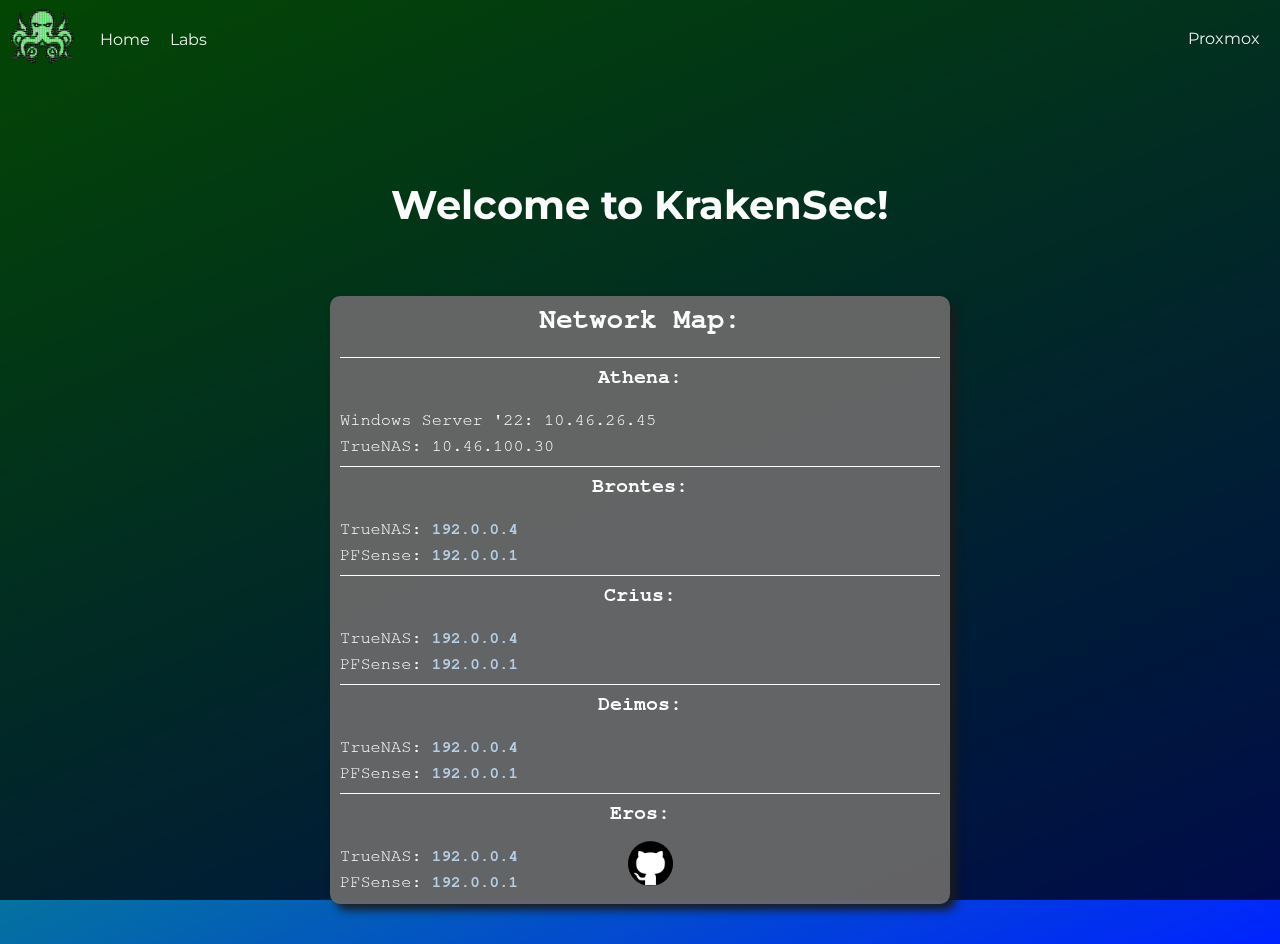
<file: index.html>
<!DOCTYPE html>
<html>
    <head>
        <meta charset="UTF-8">
        <meta name="viewport" content="width=device-width, initial-scale=1.0">
    	<link rel="stylesheet" type="text/css" href="style.css">
    	<link href="https://fonts.googleapis.com/css?family=Montserrat&display=swap" rel="stylesheet">
    	<title>KrakenSec</title>
    </head>
    <header>
        <nav>
            <div class="logo"><img src="ascii.png" alt="KrakenSec Logo" class="logo-img"></div>
            <a href="../">Home</a>
            <a href="../labs">Labs</a>
        </nav>
        <nav class="proxmox-nav">
            <a href="https://10.46.100.10:8006">Proxmox</a>
        </nav>
    </header>
    <body>
        <h1>Welcome to KrakenSec!</h1>
        <div class="box">
            <h2>Network Map:</h2>
            <hr>
            <h3><abbr title="HPE ProLiant">Athena:</abbr></h3>
             <ul>
                <li>Windows Server '22: 10.46.26.45</li><br>
                <li>TrueNAS: 10.46.100.30</li><br>
            </ul>
            <hr>
            <h3><abbr title="Dell PowerEdge R610">Brontes:</abbr></h3>
            <ul>
                <li>TrueNAS: <a href="http://192.0.0.4" style="display: inline;">192.0.0.4</a></li><br>
                <li>PFSense: <a href="http://192.0.0.1" style="display: inline;">192.0.0.1</a></li><br>
            </ul>
            <hr>
            <h3><abbr title="Dell PowerEdge R410">Crius:</abbr></h3>
            <ul>
                <li>TrueNAS: <a href="http://192.0.0.4" style="display: inline;">192.0.0.4</a></li><br>
                <li>PFSense: <a href="http://192.0.0.1" style="display: inline;">192.0.0.1</a></li><br>
            </ul>
            <hr>
            <h3><abbr title="Optiplex 7070">Deimos:</abbr></h3>
            <ul>
                <li>TrueNAS: <a href="http://192.0.0.4" style="display: inline;">192.0.0.4</a></li><br>
                <li>PFSense: <a href="http://192.0.0.1" style="display: inline;">192.0.0.1</a></li><br>
            </ul>
            <hr>
            <h3><abbr title="Optiplex 7070">Eros:</abbr></h3>
            <ul>
                <li>TrueNAS: <a href="http://192.0.0.4" style="display: inline;">192.0.0.4</a></li><br>
                <li>PFSense: <a href="http://192.0.0.1" style="display: inline;">192.0.0.1</a></li><br>
            </ul>
        </div>   
    </body>
    <footer>
        <a class="button" href="https://www.github.com/ronios/krakensecwebsite"><img src="github.png"></a>
    </footer>
</html>
</file>
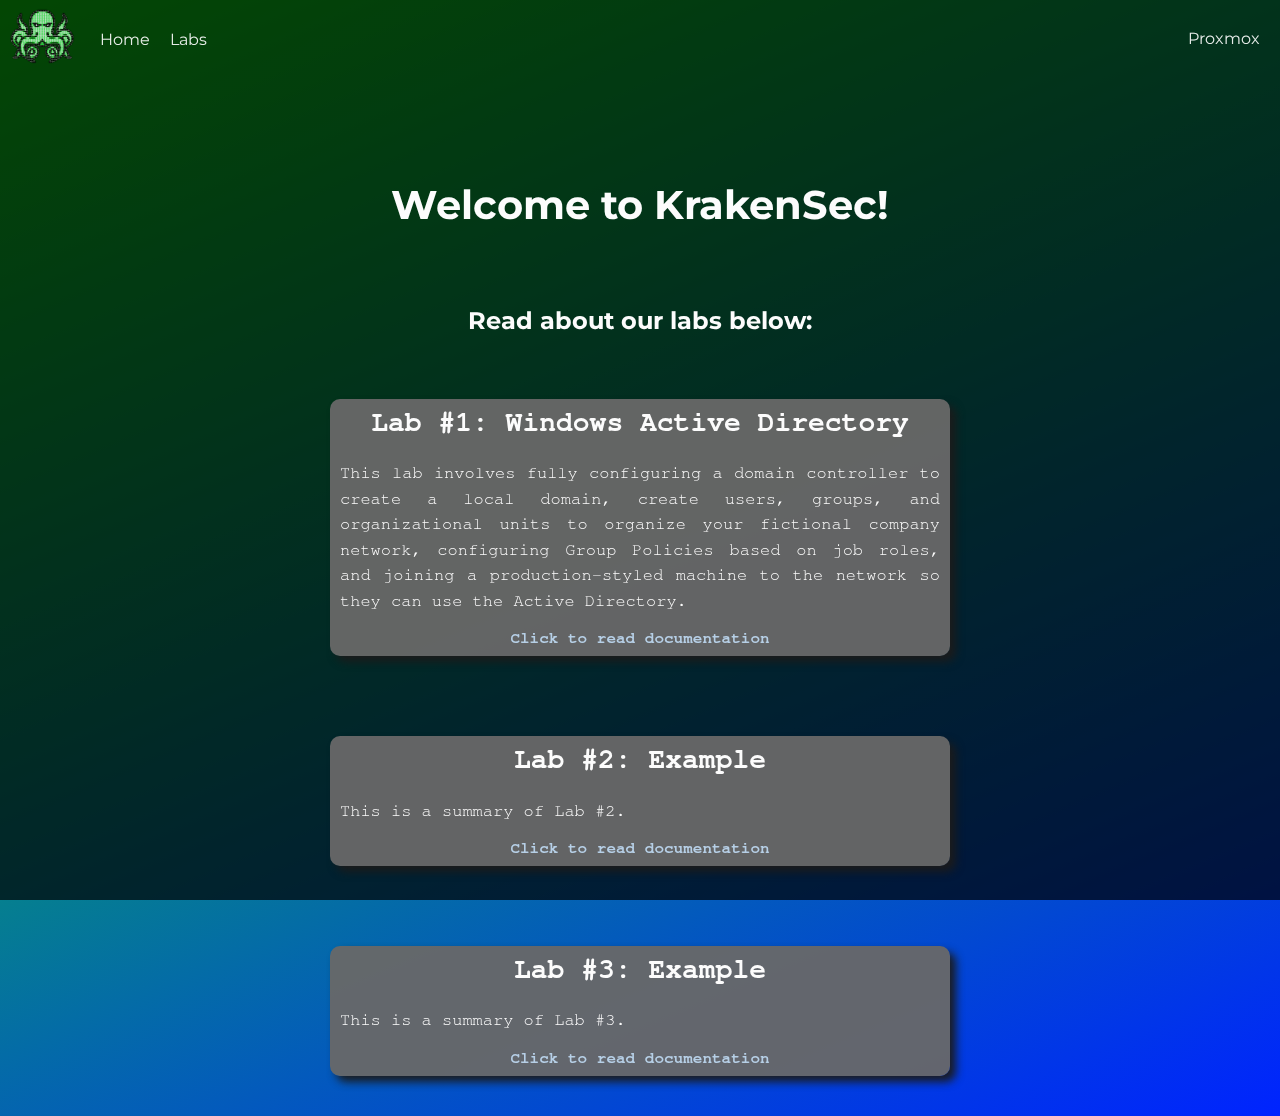
<file: labs/index.html>
<!DOCTYPE html>
<html>
<head>
	<link rel="stylesheet" type="text/css" href="style.css">
	<link href="https://fonts.googleapis.com/css?family=Montserrat&display=swap" rel="stylesheet">
	<title>KrakenSec</title>
</head>
<header>
    <nav>
        <div class="logo"><img src="../ascii.png" alt="KrakenSec Logo" class="logo-img"></div>
        <a href="../">Home</a>
        <a href="../labs">Labs</a>
    </nav>
    <nav class="proxmox-nav">
        <a href="https://10.46.100.10:8006">Proxmox</a>
    </nav>
</header>
<body>
    <h1>Welcome to KrakenSec!</h1>
    <h3>Read about our labs below:</h3>   
    <div class="box">
        <h2>Lab #1: Windows Active Directory</h2>
        <p>This lab involves fully configuring a domain controller to create a local domain, create users, groups, and organizational units to organize your fictional company network, configuring Group Policies based on job roles, and joining a production-styled machine to the network so they can use the Active Directory.</p>
        <a href="../documentation/active-directory.pdf">Click to read documentation</a>
    </div>
    <div class="box">
        <h2>Lab #2: Example</h2>
        <p>This is a summary of Lab #2.</p>
        <a href="lab2.html">Click to read documentation</a>
    </div>
    <div class="box">
        <h2>Lab #3: Example</h2>
        <p>This is a summary of Lab #3.</p>
        <a href="lab3.html">Click to read documentation</a>
    </div>    <!-- Add more boxes as needed for each lab -->
</body>
</html>
</file>
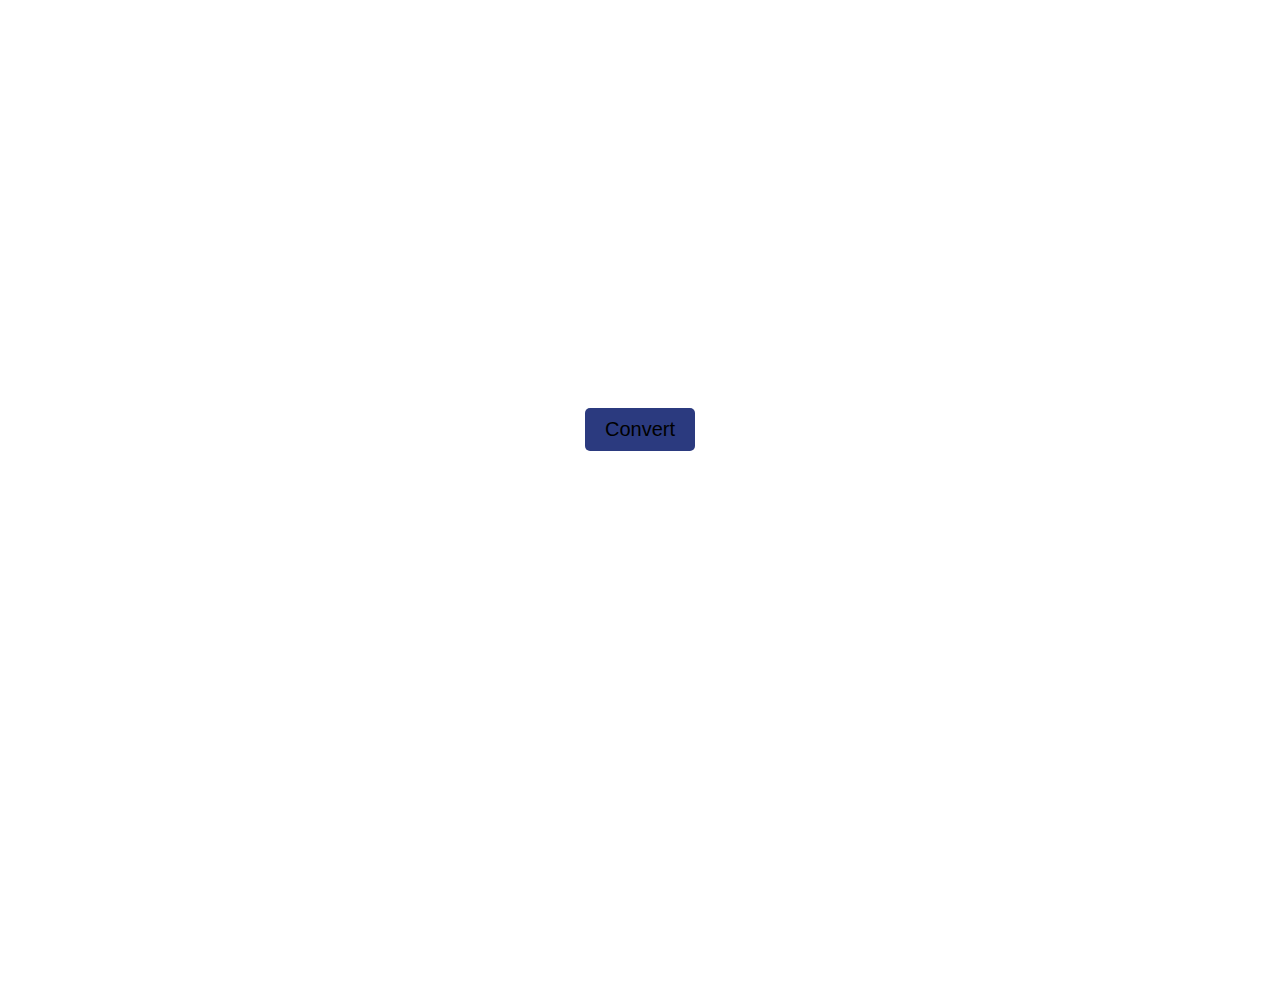
<file: metasploitable/index.html>
<!DOCTYPE html>
<html>
<head>
	<title>KrakenSec - Welcome to the Metasploitable Lab</title>
    <style>
        body {
            background-image: url('https://cdn.discordapp.com/attachments/863914826031169549/1099178705433137245/wallapepr1920.png');
            background-repeat: no-repeat;
            background-size: cover;
            background-position: center;
            margin: 0;
            padding: 0;
            color: white;
            min-height: 100vh;
            }
        h1 {
            text-align: center;
            font-size: 60px;
            font-family: 'Helvetica', sans-serif;
            margin-top: 100px;
        }
        h3 {
            text-align: center;
            font-size: 28px;
            font-family: 'Helvetica', sans-serif;
            margin-top: 50px;
        }
        label {
  font-size: 25px;
  font-family: 'Helvetica', sans-serif;
  display: block;
  margin-top: 50px;
  text-align: center;
}

input[type="number"] {
  font-size: 24px;
  font-family: 'Helvetica', sans-serif;
  margin: auto;
  display: block;
  padding: 10px;
  border-radius: 5px;
  border: none;
  width: 3%;
}
      button {
    font-size: 20px;
    font-family: 'Helvetica', sans-serif;
    color: black;
    background-color: #2b3a7f;
    border: none;
    border-radius: 5px;
    padding: 10px 20px;
    margin-top: 30px;
    margin-left: auto;
    margin-right: auto;
    display: block;
    cursor: pointer;
    transition: background-color 0.3s ease;
}
        button:hover {
            background-color: #1072b9;
        }
        #result {
            font-size: 24px;
            font-family: 'Helvetica', sans-serif;
            text-align: center;
            margin-top: 50px;
        }
        a {
            color: #01BFA5;
            text-decoration: none;
            font-size: 18px;
            font-family: 'Helvetica', sans-serif;
            display: block;
            text-align: center;
            margin-top: 50px;
        }
        a:hover {
            text-decoration: underline;
        }
    </style>
</head>
<body>
	<h1>Welcome to the Metasploitable Lab</h1>
  <h3>A hands-on penetration testing lab designed to help you learn the basics of ethical hacking</h3>
  <label for="number-input">Enter the number that matches your lab number:</label>
  <input type="number" id="number-input" min="1" max="20" required>
  <button id="submit-button">Convert</button>
  <div id="result"></div>
  <script src="main.js"></script>
</body>
</html>
</file>
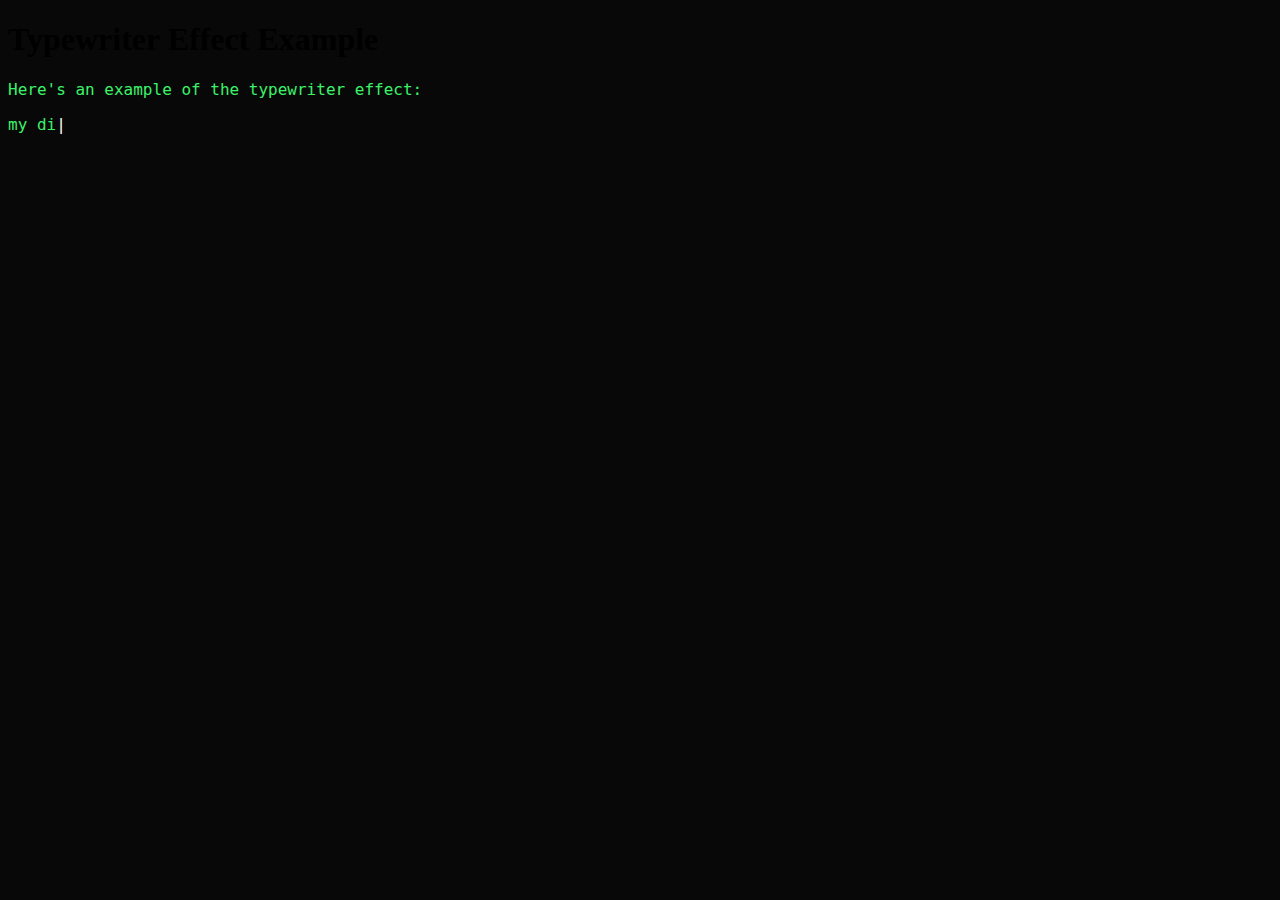
<file: test/index.html>
<!DOCTYPE html>
<html>
<head>
  <title>Typewriter Effect Example</title>
  <link rel="stylesheet" href="style.css">
  <script src="https://code.jquery.com/jquery-3.6.0.min.js"></script>
  <script src="typewriter.js"></script>
</head>
<body>
  <h1>Typewriter Effect Example</h1>
  <div id="typewriter">
  <p>Here's an example of the typewriter effect:</p>
  </div>
    </body>
</html>
</file>
<file: style.css>
body::before {
  content:"";
  display:block;
  position:fixed;
  top:0;
  left:0;
  width:100%;
  height:100%;
  z-index:-1;
  background-color:rgba(0,0,0,0.7)
  }
  
  body {
    background: rgb(11,236,11);
    background: linear-gradient(157deg, rgba(11,236,11,1) 0%, rgba(0,35,255,1) 100%, rgba(252,69,196,1) 100%);
  background-color:#000;
  background-repeat:no-repeat;
  background-size:cover;
  background-position:center;
  margin:0;
  padding:0;
  color:#fcfcfc;
  min-height:100vh;
  font-family:'montserrat',sans-serif;
  height:100%;
  display:flex;
  flex-direction:column
  }
  
  h1 {
  text-align:center;
  font-size:40px;
  font-weight:700;
  margin-top:100px
  }
  
  h2 {
  text-align:center;
  font-size:30px;
  font-weight:700;
  margin-top:75px
  }
  
  h3 {
  font-size:24px;
  font-weight:700;
  margin-top:50px;
  text-align:center
  }
  
  .box {
  background-color:#686868f3;
  padding:10px;
  border-radius:10px;
  margin:10px auto;
  width:600px;
  max-width:600px;
  animation:fadein 1.5s;
  margin-top:40px;
  margin-bottom:40px;
  font-family:'FreeMono',monospace;
  box-shadow:6px 6px 9px rgba(27,27,27,0.96)
  }
  
  @keyframes fadein {
  from {
  opacity:0
  }
  
  to {
  opacity:1
  }
  }
  
  .box h2 {
  font-size:28px;
  font-weight:700;
  margin-top:0;
  text-align:center
  }
  
  .box h3 {
  font-size:20px;
  font-weight:700;
  margin-top:0;
  text-align:center
  }
  
  .box p {
  font-size:17px;
  line-height:1.5;
  margin-top:10px;
  text-align:justify
  }
  
  .box a {
  color:#b6cfe6;
  text-decoration:none;
  font-size:16px;
  font-weight:700;
  display:block;
  text-align:center;
  margin-top:10px;
  transition:color .3s ease
  }
  
  .box a:hover {
  color:#fff
  }
  
  .box ul {
  list-style-type:none;
  padding:0;
  margin:0;
  display:inline-block
  }
  
  .box li {
  display:inline-block;
  margin-right:10px;
  font-size:17px;
  line-height:1.5
  }
  
  .box.network a {
  color:#01BFA5;
  text-decoration:none;
  font-size:16px;
  font-weight:700;
  display:inline-block;
  text-align:center;
  margin-top:10px;
  transition:color .3s ease
  }
  
  .box.network li {
  display:inline-block;
  margin-right:10px;
  font-size:17px;
  line-height:1.5;
  vertical-align:middle
  }
  
  li a {
  display:inline
  }
  
  header {
  display:flex;
  justify-content:space-between;
  align-items:center;
  padding:10px;
  background-color:#33333300;
  color:#fff;
  opacity:.9;
  margin-top:-2px
  }
  
  .logo-img {
  width:65px;
  height:auto
  }
  
  .logo {
  font-size:24px;
  font-weight:700;
  margin-right:15px
  }
  
  footer {
  background-color:#33333300;
  opacity:1;
  color:#fff;
  padding:10px;
  position:fixed;
  left:0;
  bottom:0;
  width:100%;
  text-align:center
  }
  
  nav {
  display:flex;
  align-items:center;
  justify-content:space-between
  }
  
  nav a {
  color:#fff;
  text-decoration:none;
  padding:10px;
  transition:color .3s ease
  }
  
  nav a:hover {
  color:#4169e1
  }
  
  .proxmox-nav {
  margin-left:auto;
  margin-top:-2px
  }
  
  .button {
  display:inline-block;
  border-radius:50%;
  background-color:#171515;
  width:45px;
  height:45px;
  text-decoration:none;
  overflow:hidden;
  opacity:1
  }
  
  .button img {
  display:block;
  max-width:100%;
  max-height:100%;
  margin:auto;
  filter:blur(0)
  }
  
  hr {
  height:1px;
  border:none;
  border-top:1.5px solid #fff
  }
  
  abbr {
  text-decoration:none
  }
</file>
<file: labs/style.css>
body::before {
    content:"";
    display:block;
    position:fixed;
    top:0;
    left:0;
    width:100%;
    height:100%;
    z-index:-1;
    background-color:rgba(0,0,0,0.7)
    }
    
    body {
      background: rgb(11,236,11);
      background: linear-gradient(157deg, rgba(11,236,11,1) 0%, rgba(0,35,255,1) 100%, rgba(252,69,196,1) 100%);
    background-color:#000;
    background-repeat:no-repeat;
    background-size:cover;
    background-position:center;
    margin:0;
    padding:0;
    color:#fcfcfc;
    min-height:100vh;
    font-family:'montserrat',sans-serif;
    height:100%;
    display:flex;
    flex-direction:column
    }
    
    h1 {
    text-align:center;
    font-size:40px;
    font-weight:700;
    margin-top:100px
    }
    
    h2 {
    text-align:center;
    font-size:30px;
    font-weight:700;
    margin-top:75px
    }
    
    h3 {
    font-size:24px;
    font-weight:700;
    margin-top:50px;
    text-align:center
    }
    
    .box {
    background-color:#686868f3;
    padding:10px;
    border-radius:10px;
    margin:10px auto;
    width:600px;
    max-width:600px;
    animation:fadein 1.5s;
    margin-top:40px;
    margin-bottom:40px;
    font-family:'FreeMono',monospace;
    box-shadow:6px 6px 9px rgba(27,27,27,0.96)
    }
    
    @keyframes fadein {
    from {
    opacity:0
    }
    
    to {
    opacity:1
    }
    }
    
    .box h2 {
    font-size:28px;
    font-weight:700;
    margin-top:0;
    text-align:center
    }
    
    .box h3 {
    font-size:20px;
    font-weight:700;
    margin-top:0;
    text-align:center
    }
    
    .box p {
    font-size:17px;
    line-height:1.5;
    margin-top:10px;
    text-align:justify
    }
    
    .box a {
    color:#b6cfe6;
    text-decoration:none;
    font-size:16px;
    font-weight:700;
    display:block;
    text-align:center;
    margin-top:10px;
    transition:color .3s ease
    }
    
    .box a:hover {
    color:#fff
    }
    
    .box ul {
    list-style-type:none;
    padding:0;
    margin:0;
    display:inline-block
    }
    
    .box li {
    display:inline-block;
    margin-right:10px;
    font-size:17px;
    line-height:1.5
    }
    
    .box.network a {
    color:#01BFA5;
    text-decoration:none;
    font-size:16px;
    font-weight:700;
    display:inline-block;
    text-align:center;
    margin-top:10px;
    transition:color .3s ease
    }
    
    .box.network li {
    display:inline-block;
    margin-right:10px;
    font-size:17px;
    line-height:1.5;
    vertical-align:middle
    }
    
    li a {
    display:inline
    }
    
    header {
    display:flex;
    justify-content:space-between;
    align-items:center;
    padding:10px;
    background-color:#33333300;
    color:#fff;
    opacity:.9;
    margin-top:-2px
    }
    
    .logo-img {
    width:65px;
    height:auto
    }
    
    .logo {
    font-size:24px;
    font-weight:700;
    margin-right:15px
    }
    
    footer {
    background-color:#33333300;
    opacity:1;
    color:#fff;
    padding:10px;
    position:fixed;
    left:0;
    bottom:0;
    width:100%;
    text-align:center
    }
    
    nav {
    display:flex;
    align-items:center;
    justify-content:space-between
    }
    
    nav a {
    color:#fff;
    text-decoration:none;
    padding:10px;
    transition:color .3s ease
    }
    
    nav a:hover {
    color:#4169e1
    }
    
    .proxmox-nav {
    margin-left:auto;
    margin-top:-2px
    }
    
    .button {
    display:inline-block;
    border-radius:50%;
    background-color:#171515;
    width:45px;
    height:45px;
    text-decoration:none;
    overflow:hidden;
    opacity:1
    }
    
    .button img {
    display:block;
    max-width:100%;
    max-height:100%;
    margin:auto;
    filter:blur(0)
    }
    
    hr {
    height:1px;
    border:none;
    border-top:1.5px solid #fff
    }
    
    abbr {
    text-decoration:none
    }
</file>
<file: test/style.css>
body {
    background-color:#080808
}
#typewriter {
    color: #3CF269;
    font-family: 'JetBrains Mono',monospace;
    font-size: 16px;
}
@keyframes blink {
    50% {
      opacity: 0;
    }
  }
#typewriter:after {
    content: "|";
    display: inline-block;
    color: #fff;
    -webkit-animation: 1s blink step-end infinite;
    -moz-animation: 1s blink step-end infinite;
    -ms-animation: 1s blink step-end infinite;
    -o-animation: 1s blink step-end infinite;
    animation: 1s blink step-end infinite;
}
</file>
